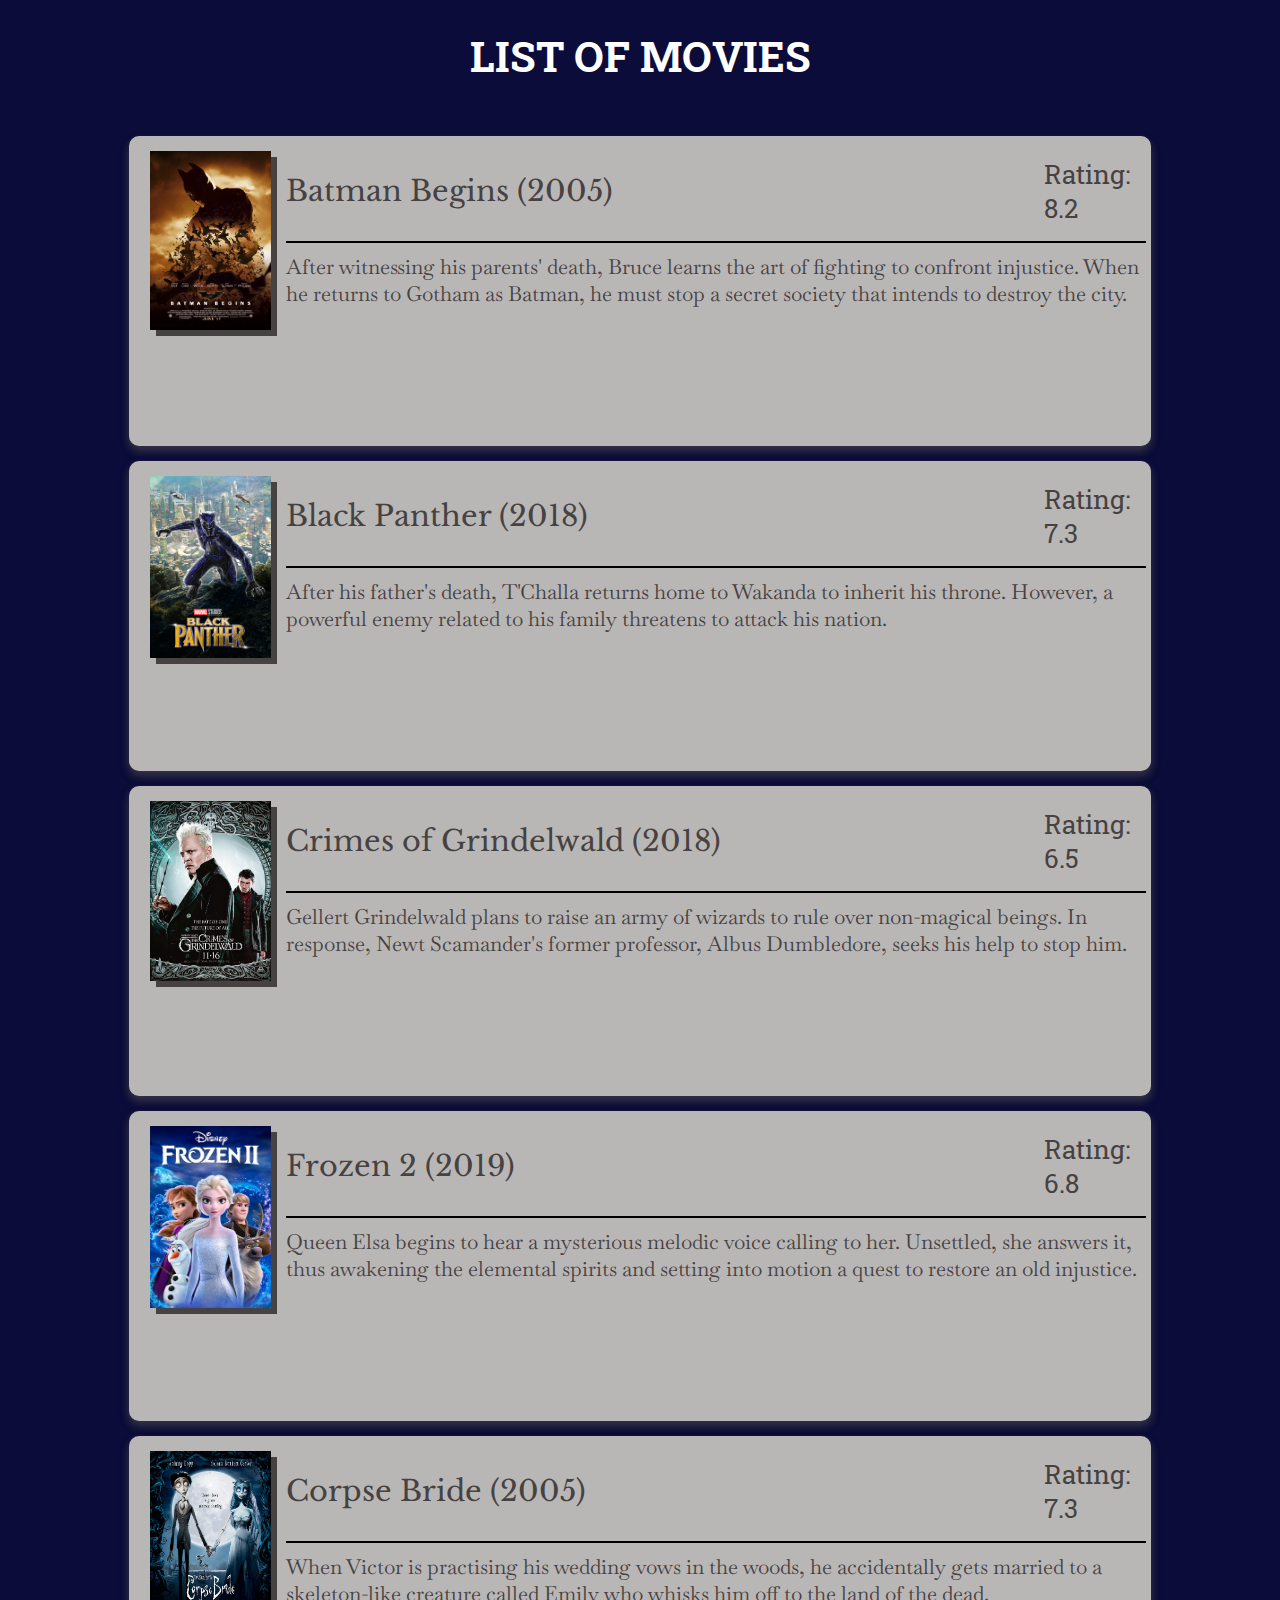
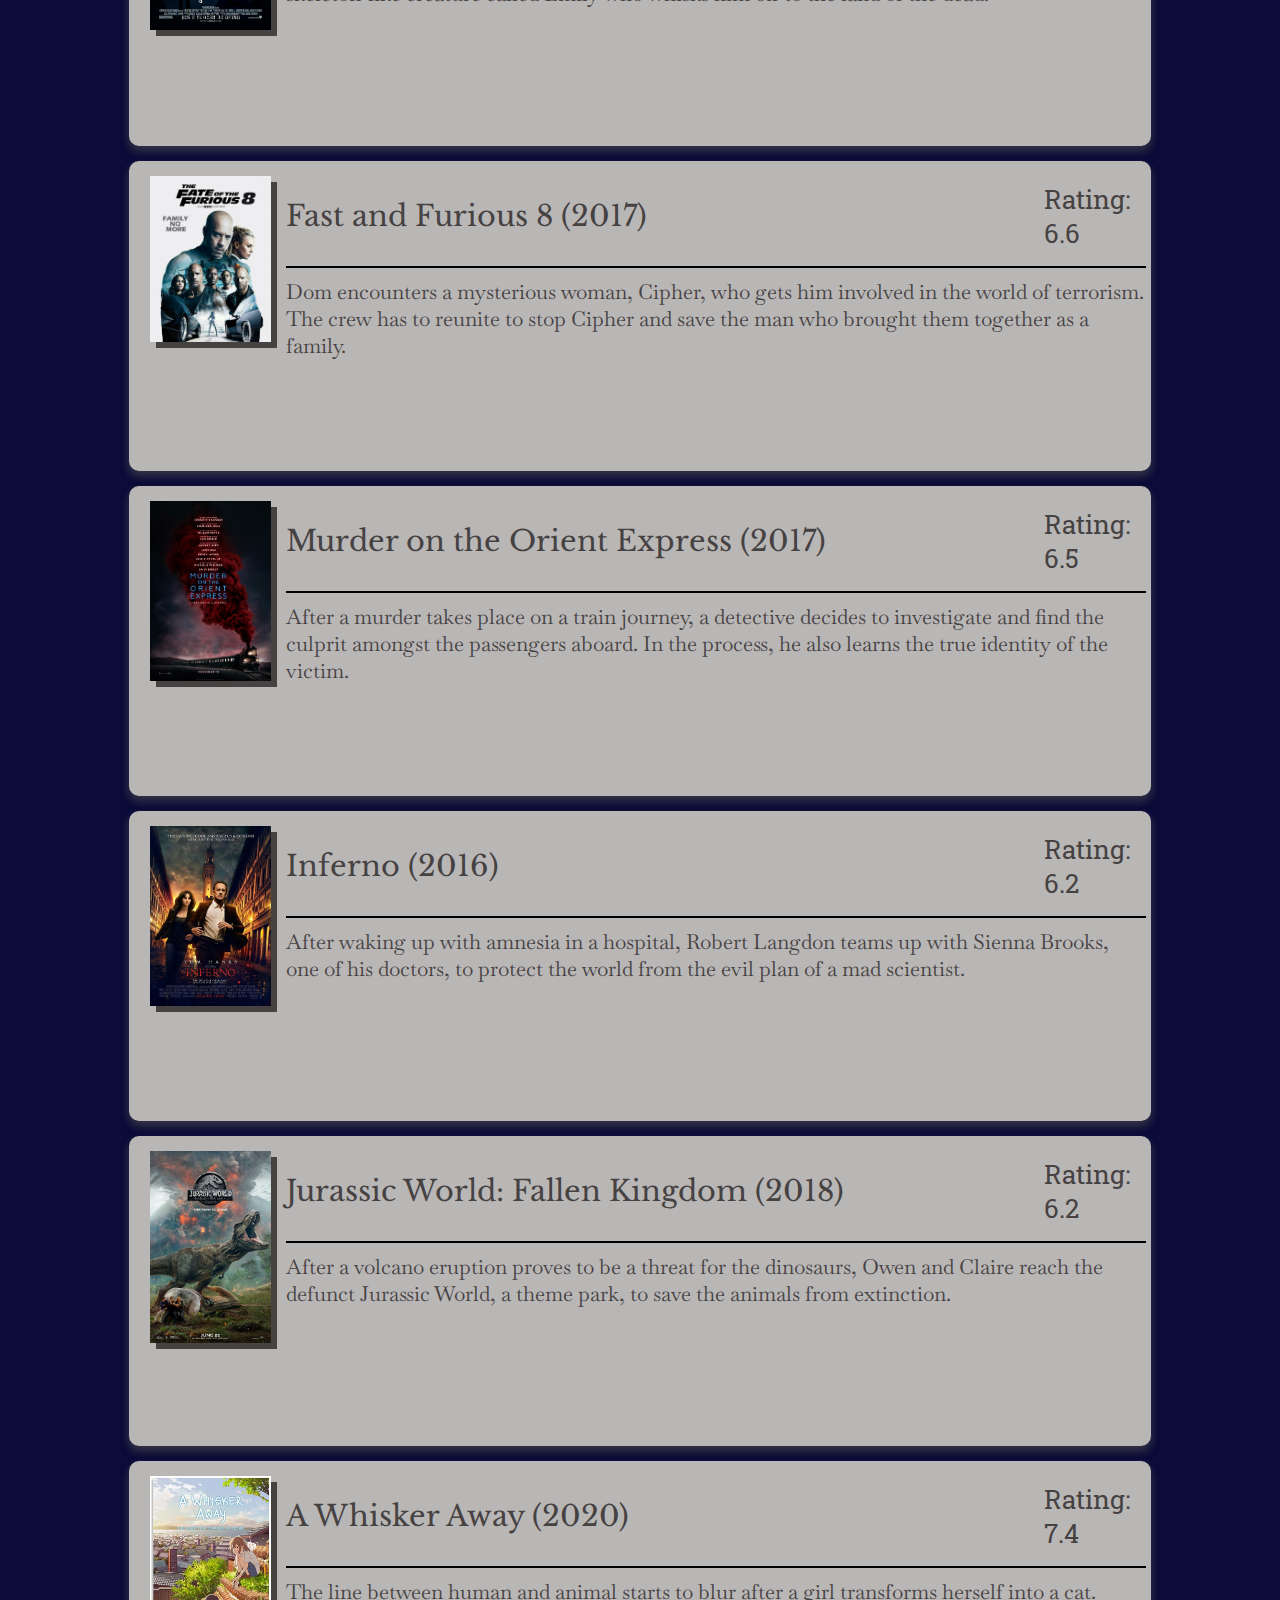
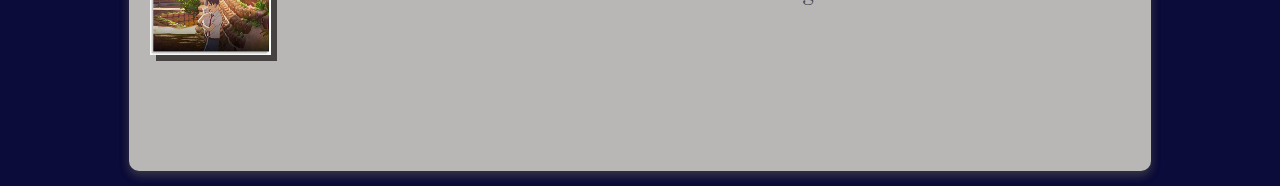
<file: index.html>
<!DOCTYPE html>

<html lang="en">
    <head>
        <title>Movies Database</title>
        <link rel="stylesheet" href="./style/style.css">
        <script type="text/javascript" src="./script/script.js"></script>
        <meta charset="UTF-8">
        <meta http-equiv="X-UA-Compatible" content="IE=edge">
        <meta name="viewport" content="width=device-width, initial-scale=1.0">
    </head>
    <body>
        <header id="header">
            <h1>LIST OF MOVIES</h1>
        </header>

        <div id="container">
            <script>
                renderList();
            </script>
            <!-- TEMPLATE DESAIN -->
            <!-- <div class="content">
                <a href="./page/movie.html"><div class="poster"><img class="list-img" src="./poster-img/batman begin.jpg"></div></a>
                <div class="title"><a href="./page/movie.html">A</a></div>
                <div class="rating">A</div>
                <div class="description">A</div>
            </div> -->
        </div>
    </body>
</html>
</file>
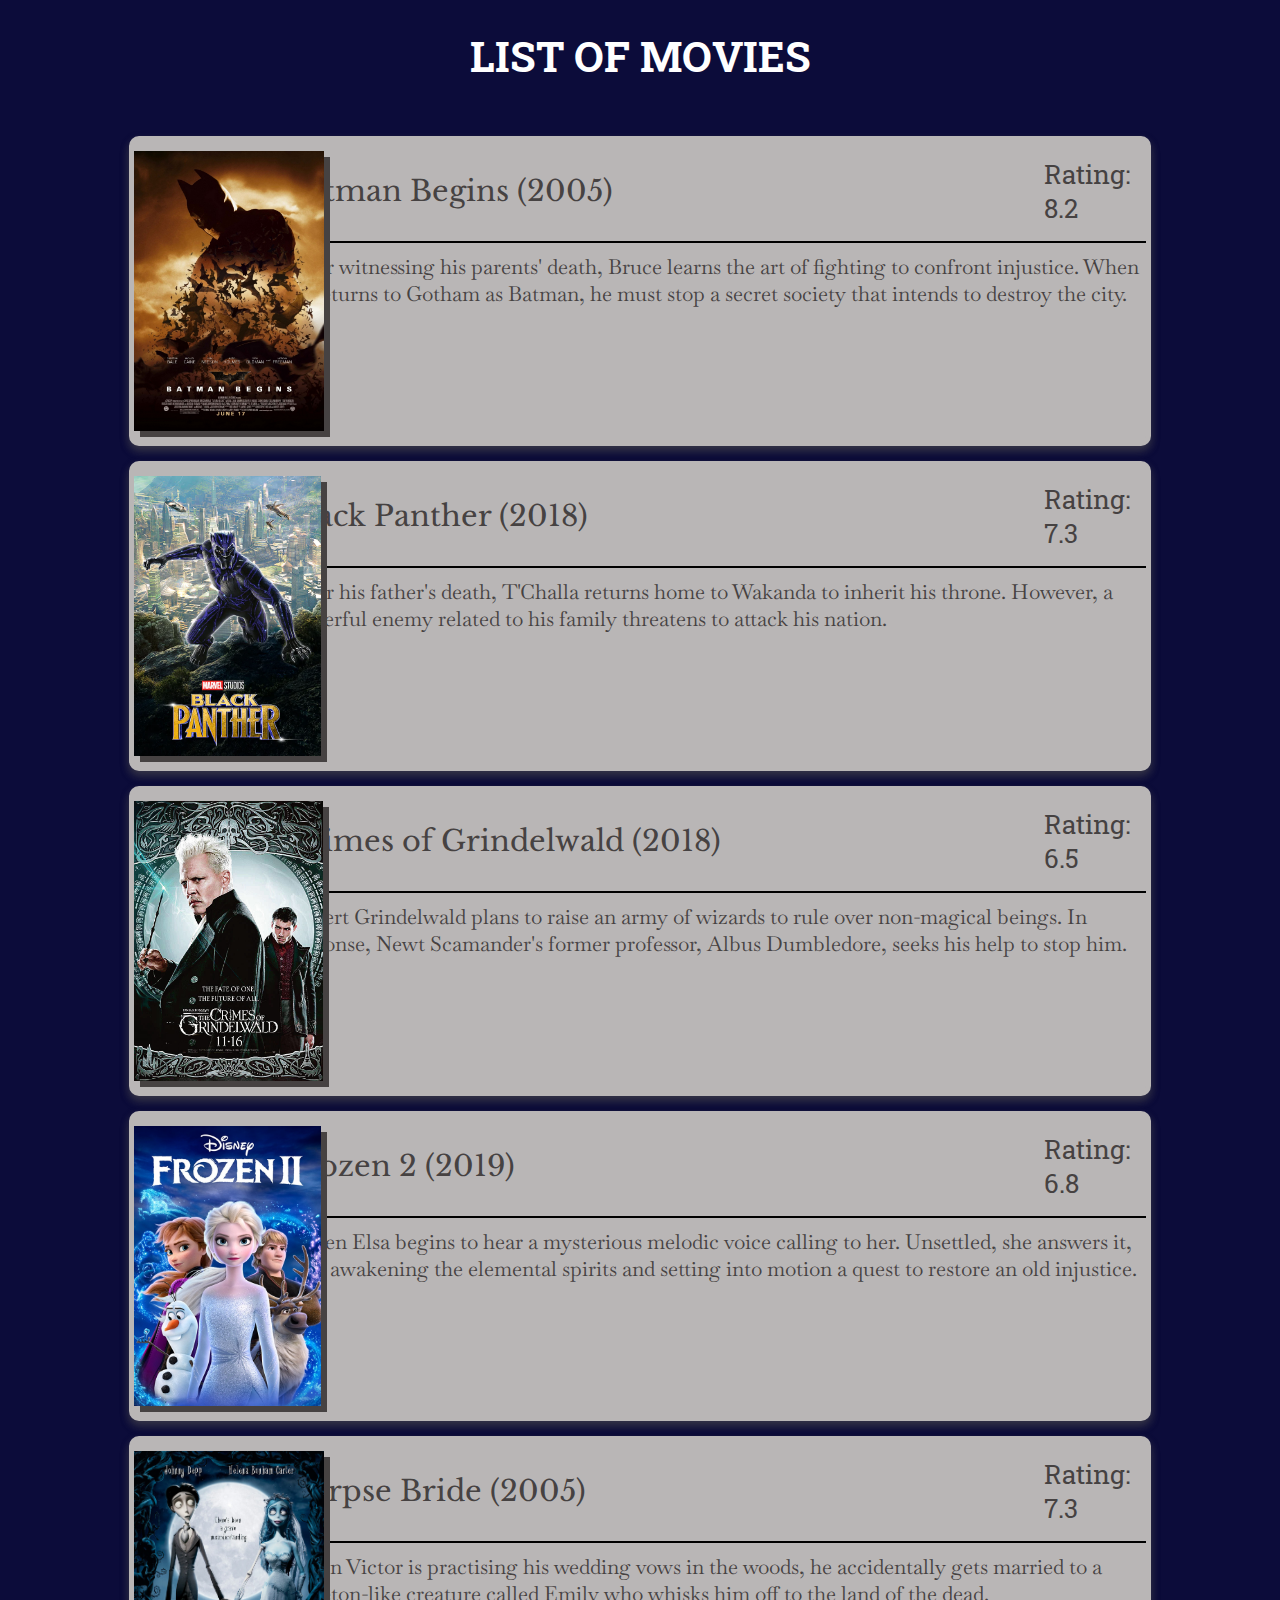
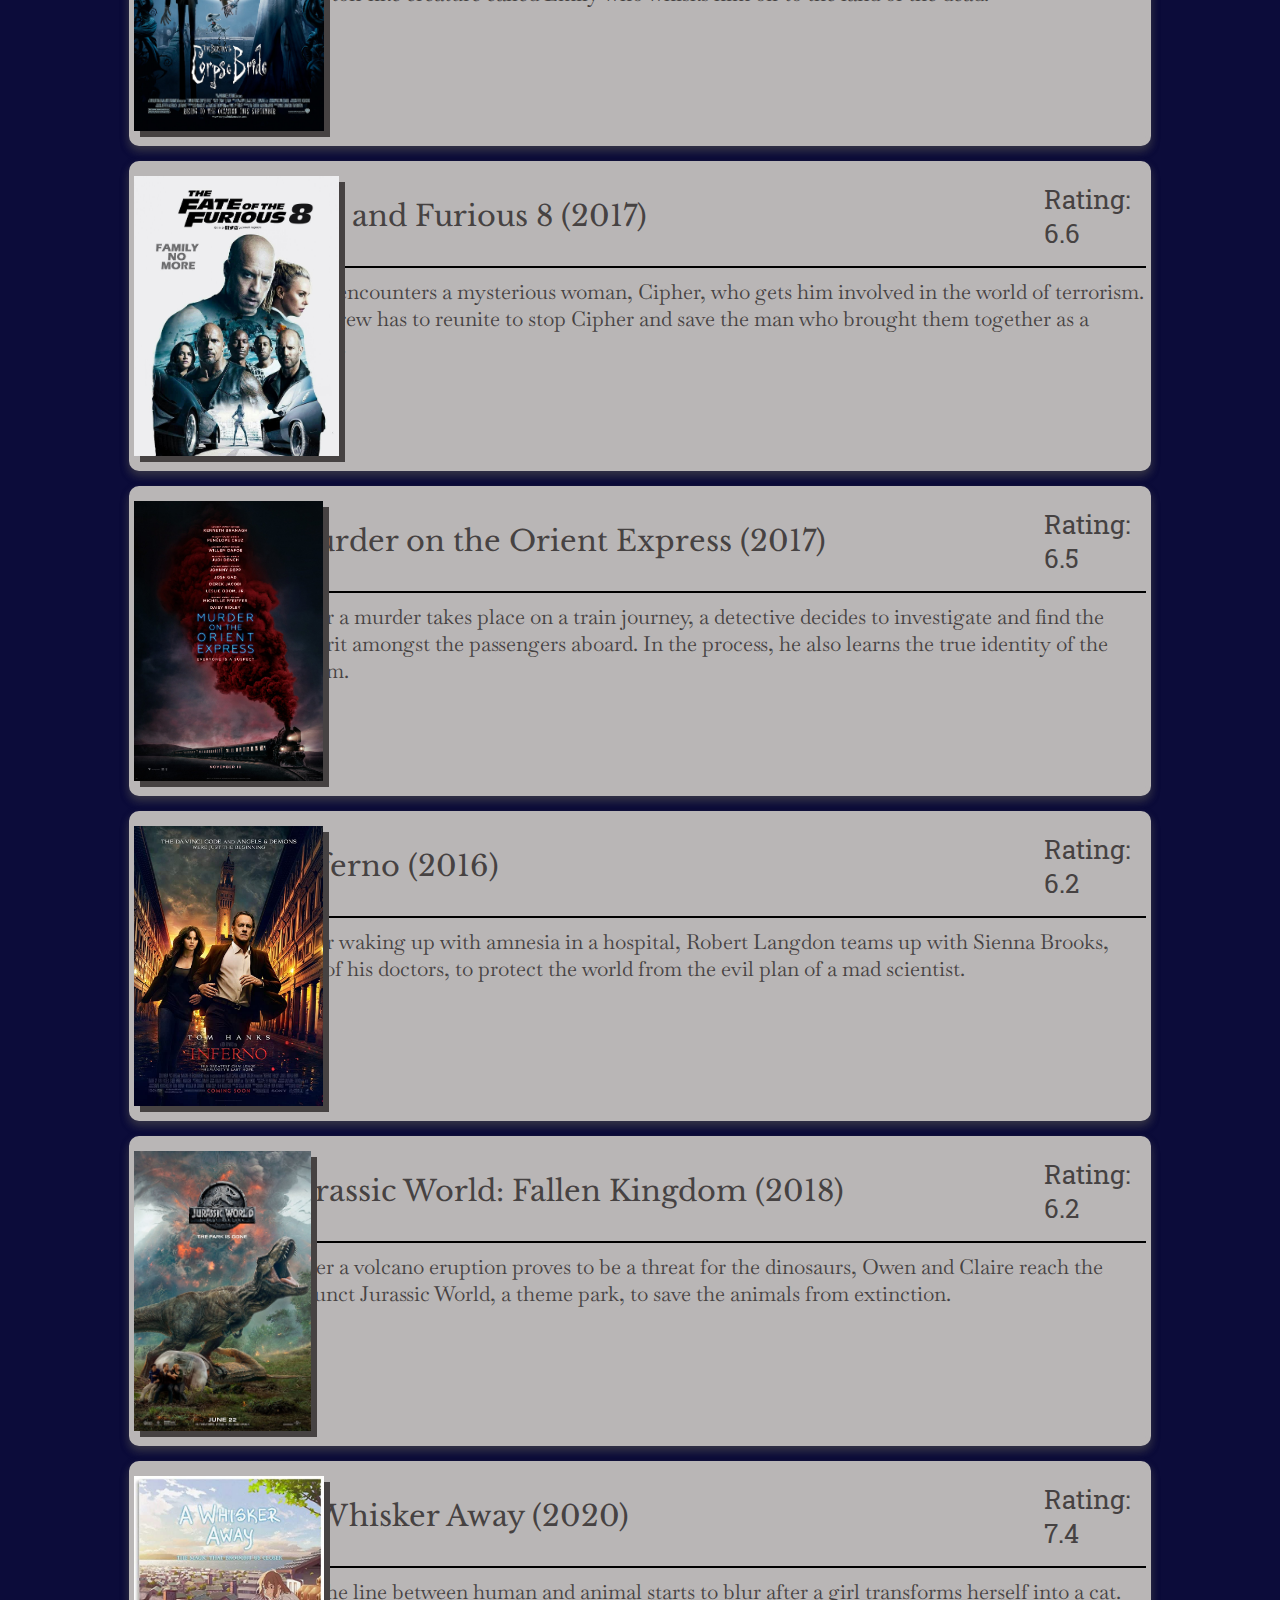
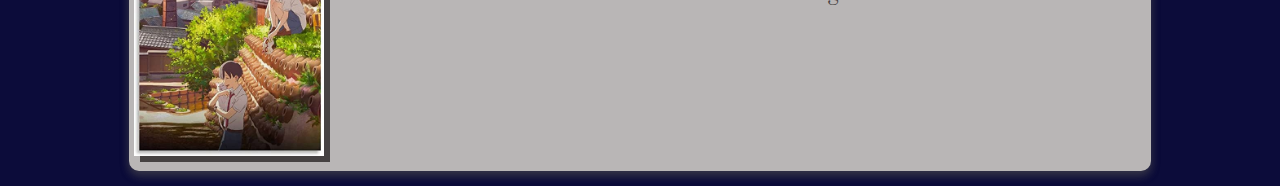
<file: main.html>
<!DOCTYPE html>

<html>
    <head>
        <title>Movies Database</title>
        <link rel="stylesheet" href="./style.css">
        <script type="text/javascript" src="./script.js"></script>
        <meta name="viewport" content="width=device-width, initial-scale=1.0">
    </head>
    <body>
        <header id="header">
            <div>
                <h1>LIST OF MOVIES</h1>
            </div>
        </header>

        <div id="container">
            <script>
                renderList();
            </script>
            <!-- <div class="content">
                <div class="poster"><img></div>
                <div class="title"></div>
                <div class="rating"></div>
                <div class="description"></div>
            </div> -->
        </div>
    </body>
</html>
</file>
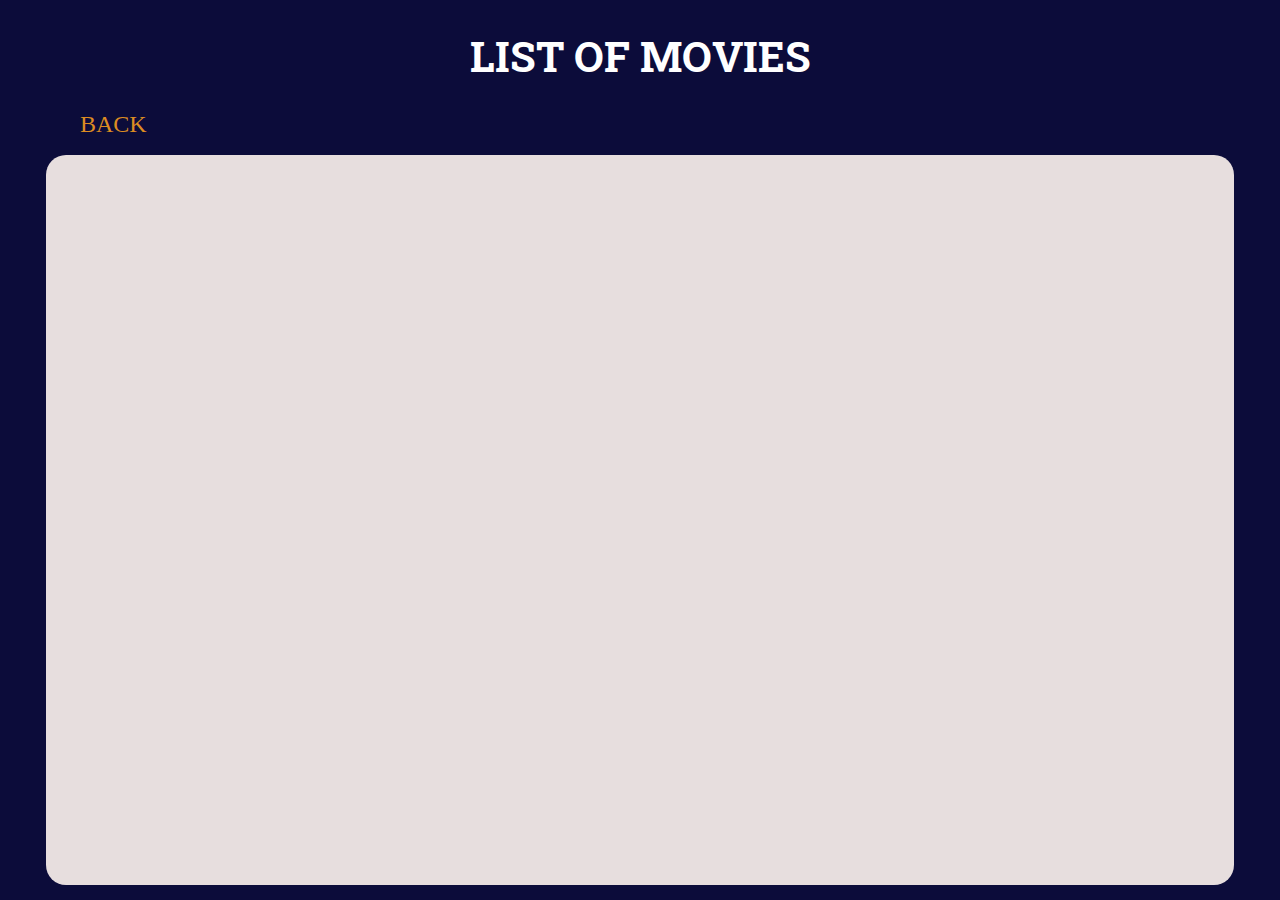
<file: page/movie.html>
<!DOCTYPE html>
<html lang="en">
    <head>
        <title>Movies Database</title>
        <link rel="stylesheet" href="../style/style.css">
        <script type="text/javascript" src="../script/script.js"></script>
        <meta charset="UTF-8">
        <meta http-equiv="X-UA-Compatible" content="IE=edge">
        <meta name="viewport" content="width=device-width, initial-scale=1.0">
    </head>
    <body>
        <header id="header">
            <h1>LIST OF MOVIES</h1>
        </header>
        <div id="page-container">
            <p id="back-btn"><a href="../index.html">BACK</a></p>
            <div id="content-container">
                <script>
                    renderMoviePage(getParams());
                </script>
                <!-- TEMPLATE DESAIN -->
                <!-- <div id="poster-container"><img src="../poster-img/a_whisker_away.jpg" id="movie-poster"></div>
                <div id="movie-title">KIMI NO NAWA</div>
                <div id="movie-description">KIMI NO NAWA</div> -->
            </div>
        </div>
    </body>

</html>
</file>
<file: style/style.css>
@import url('https://fonts.googleapis.com/css2?family=Baskervville&display=swap');
@import url('https://fonts.googleapis.com/css2?family=Libre+Baskerville:wght@700&family=Roboto+Slab:wght@600&display=swap');
@import url('https://fonts.googleapis.com/css2?family=Roboto+Slab:wght@600&display=swap');
html{
    font-family: 'Libre Baskerville', serif;
    background-color: #0c0c3a;
}
header{
    padding-top: 10px;
    text-align: center;
    font-family: 'Roboto Slab', sans-serif;
    color: black;
    font-size: 1.3rem;
    position: sticky;
    background-color: #0c0c3a;
    top: 0;
    padding: 0;
    margin: 0;
    color: white;
}
a {
    text-decoration: none;
    color: inherit;
}

/*Style dari content*/
#container{
    margin: auto;
    padding-top: 10px;
    width: auto;
    height: auto;
    background-color: #0c0c3a;
}

.content:hover{
    background-color: rgb(231, 222, 222);
    border: 5px solid rgb(231, 222, 222);
}

.content{
    background-color: rgb(185, 182, 182);
    border: 5px solid rgb(185, 182, 182);
    border-radius: 10px;
    margin: 15px auto 15px auto;
    width: 80%;
    height: 300px;
    display: grid;
    grid-template-areas: 
    "poster title rating"
    "poster description description";
    grid-template-columns: 15% auto 10%;
    grid-template-rows: 100px auto;
    box-shadow: 0 4px 8px 0 rgba(90, 87, 87, 0.445), 0 6px 10px 0 rgba(63, 63, 63, 0.294);
    color: rgb(70, 66, 66);
}

.poster{
    grid-area: poster;
}

.title{
    grid-area: title;
    font-family: 'Libre Baskerville', serif;
    font-size: 1.8em;
    align-items: center;
    justify-content: left;
    display: flex;
}

.rating{
    grid-area: rating;
    font-family: 'Roboto Slab', serif;
    font-size: 1.6em;
    align-items: center;
    justify-content: center;
    display: flex;
}

.description{
    font-family: 'Baskervville', serif;
    font-size: 1.3em;
    grid-area: description;
    border-top: 2px solid black;
    padding-top: 10px;
    align-items: top;
    justify-content: left;
    display: flex;
}

.list-img{
    max-width: 80%;
    max-height: 90%;
    margin: 10px auto 10px auto;
    display: flex;
    padding: 0;
    box-shadow: 6px 6px;
}

/* Style dari movie subpage */
#page-container{
    margin: auto;
}

#content-container{
    margin: auto;
    background-color: rgb(231, 222, 222);
    padding-top: 10px;
    width: 94%;
    height: 45em;
    border-radius: 20px; 
    display: grid;
    grid-template-areas: 
    "mposter mtitle"
    "mposter mdescription";
    grid-template-columns: auto 81em;
    grid-template-rows: 6em auto;
    color: rgb(70, 66, 66);
}

#back-btn{
    font-family: 'Libre Baskervville', serif;
    font-size: 1.5em;
    color: rgb(221, 140, 34);
    margin: 0 0 0.7em 3em;
}

#poster-container{
    grid-area: mposter;
    display: flex;
}

#movie-poster{
    max-width: 35em;
    max-height: 40em;
    margin: 2em 1em 2em 2em;
    box-shadow: 6px 6px;
    display: flex;
}

#movie-title{
    grid-area: mtitle;
    display: flex;
    font-size: 2.5em;
    align-items: center;
    font-family: 'Libre Baskerville', serif;
}

#movie-description{
    grid-area: mdescription;
    border-top: 2px solid black;
    padding-top: 1em;
    font-size: 1.3em;
}
</file>
<file: style.css>
@import url('https://fonts.googleapis.com/css2?family=Baskervville&display=swap');
@import url('https://fonts.googleapis.com/css2?family=Libre+Baskerville:wght@700&family=Roboto+Slab:wght@600&display=swap');
@import url('https://fonts.googleapis.com/css2?family=Roboto+Slab:wght@600&display=swap');
html{
    font-family: 'Libre Baskerville', serif;
    background-color: #0c0c3a;
}
header{
    padding-top: 10px;
    text-align: center;
    font-family: 'Roboto Slab', sans-serif;
    color: black;
    font-size: 1.3rem;
    position: sticky;
    background-color: #0c0c3a;
    top: 0;
    padding: 0;
    margin: 0;
    color: white;
}

/*Style dari content*/
#container{
    margin: auto;
    padding-top: 10px;
    width: auto;
    height: auto;
    background-color: #0c0c3a;
}

.content{
    background-color: rgb(185, 182, 182);
    border: 5px solid rgb(185, 182, 182);
    border-radius: 10px;
    margin: 15px auto 15px auto;
    width: 80%;
    height: 300px;
    display: grid;
    grid-template-areas: 
    "poster title rating"
    "poster description description";
    grid-template-columns: 15% auto 10%;
    grid-template-rows: 100px auto;
    box-shadow: 0 4px 8px 0 rgba(90, 87, 87, 0.445), 0 6px 10px 0 rgba(63, 63, 63, 0.294);
    color: rgb(70, 66, 66);
}

.poster{
    grid-area: poster;
}

.title{
    grid-area: title;
    font-family: 'Libre Baskerville', serif;
    font-size: 1.8em;
    align-items: center;
    justify-content: left;
    display: flex;
}

.rating{
    grid-area: rating;
    font-family: 'Roboto Slab', serif;
    font-size: 1.6em;
    align-items: center;
    justify-content: center;
    display: flex;
}

.description{
    font-family: 'Baskervville', serif;
    font-size: 1.3em;
    grid-area: description;
    border-top: 2px solid black;
    padding-top: 10px;
    align-items: top;
    justify-content: center;
    display: flex;
}

img{
    max-width: 250px;
    max-height: 280px;
    margin: 10px auto 10px auto;
    display: flex;
    padding: 0;
    box-shadow: 6px 6px;
}
</file>
